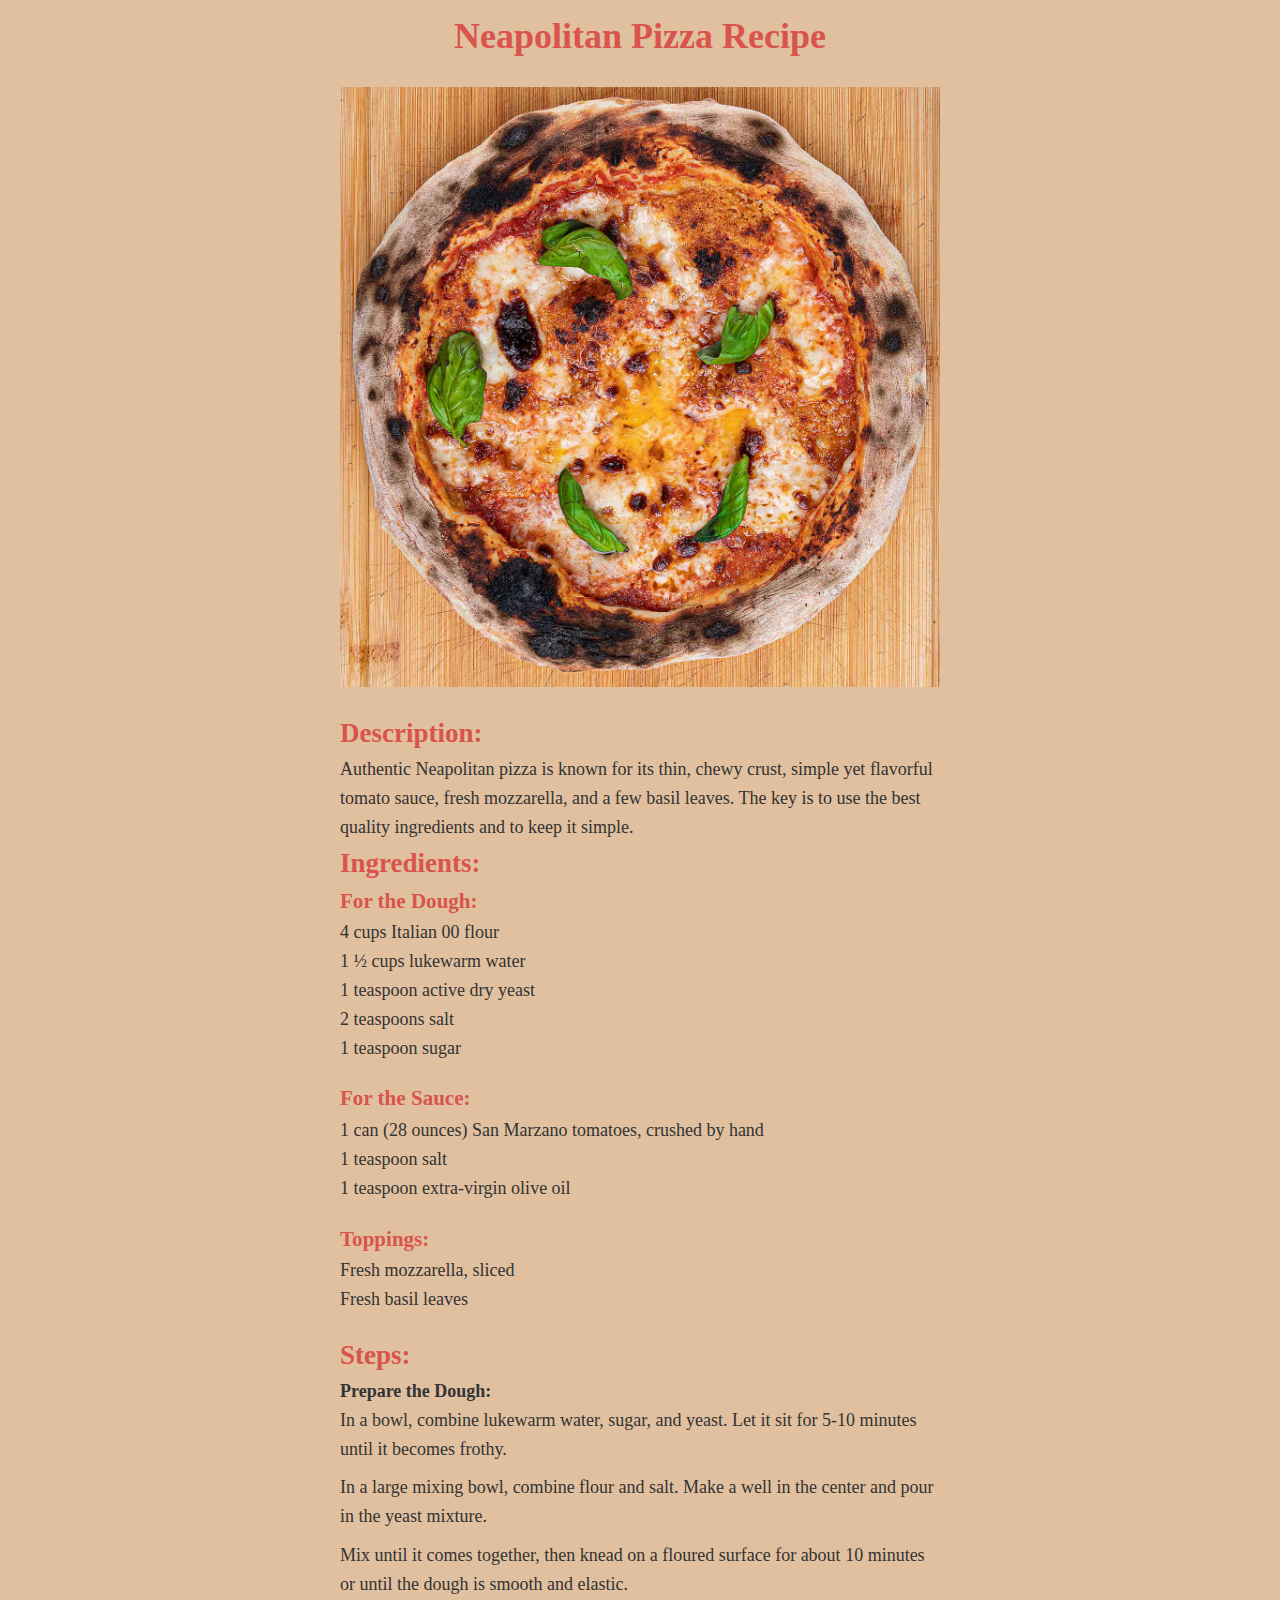
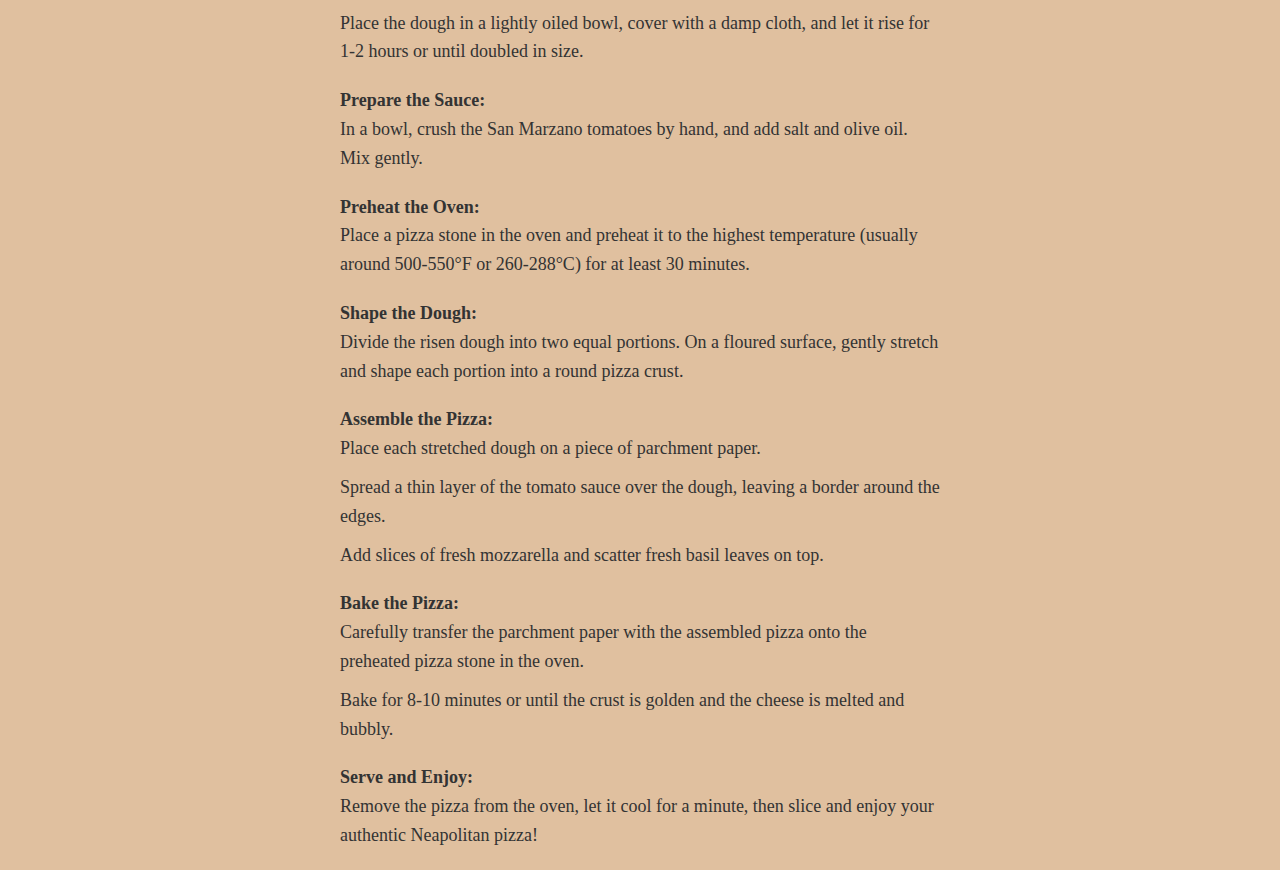
<file: recipes/neapolitan-pizza.html>
<!DOCTYPE html>
<html lang="en">
    <head>
        <meta charset="UTF-8"/>
        <title>Neapolitan Pizza</title>
        <link rel="stylesheet" type="text/css" href="styles.css">
    </head>
    <body>
        <h1>Neapolitan Pizza Recipe</h1>
        <img src="pizza.jpg" alt="Pizza margherita">
        <h2>Description:</h2>
        <p>Authentic Neapolitan pizza is known for its thin, chewy crust, simple yet flavorful tomato sauce, fresh mozzarella, and a few basil leaves. The key is to use the best quality ingredients and to keep it simple.</p>

        <h2>Ingredients:</h2>

        <h3>For the Dough:</h3>
        <ul>
            <li>4 cups Italian 00 flour</li>
            <li>1 ½ cups lukewarm water</li>
            <li>1 teaspoon active dry yeast</li>
            <li>2 teaspoons salt</li>
            <li>1 teaspoon sugar</li>
        </ul>

        <h3>For the Sauce:</h3>
        <ul>
            <li>1 can (28 ounces) San Marzano tomatoes, crushed by hand</li>
            <li>1 teaspoon salt</li>
            <li>1 teaspoon extra-virgin olive oil</li>
        </ul>

        <h3>Toppings:</h3>
        <ul>
            <li>Fresh mozzarella, sliced</li>
            <li>Fresh basil leaves</li>
        </ul>
        <h2>Steps:</h2>

        <ol>
            <li><strong>Prepare the Dough:</strong>
                <ol type="a">
                    <li>In a bowl, combine lukewarm water, sugar, and yeast. Let it sit for 5-10 minutes until it becomes frothy.</li>
                    <li>In a large mixing bowl, combine flour and salt. Make a well in the center and pour in the yeast mixture.</li>
                    <li>Mix until it comes together, then knead on a floured surface for about 10 minutes or until the dough is smooth and elastic.</li>
                    <li>Place the dough in a lightly oiled bowl, cover with a damp cloth, and let it rise for 1-2 hours or until doubled in size.</li>
                </ol>
            </li>
            <li><strong>Prepare the Sauce:</strong>
                <ol type="a">
                    <li>In a bowl, crush the San Marzano tomatoes by hand, and add salt and olive oil. Mix gently.</li>
                </ol>
            </li>
            <li><strong>Preheat the Oven:</strong>
                <ol type="a">
                    <li>Place a pizza stone in the oven and preheat it to the highest temperature (usually around 500-550°F or 260-288°C) for at least 30 minutes.</li>
                </ol>
            </li>
            <li><strong>Shape the Dough:</strong>
                <ol type="a">
                    <li>Divide the risen dough into two equal portions. On a floured surface, gently stretch and shape each portion into a round pizza crust.</li>
                </ol>
            </li>
            <li><strong>Assemble the Pizza:</strong>
                <ol type="a">
                    <li>Place each stretched dough on a piece of parchment paper.</li>
                    <li>Spread a thin layer of the tomato sauce over the dough, leaving a border around the edges.</li>
                    <li>Add slices of fresh mozzarella and scatter fresh basil leaves on top.</li>
                </ol>
            </li>
            <li><strong>Bake the Pizza:</strong>
                <ol type="a">
                    <li>Carefully transfer the parchment paper with the assembled pizza onto the preheated pizza stone in the oven.</li>
                    <li>Bake for 8-10 minutes or until the crust is golden and the cheese is melted and bubbly.</li>
                </ol>
            </li>
            <li><strong>Serve and Enjoy:</strong>
                <ol type="a">
                    <li>Remove the pizza from the oven, let it cool for a minute, then slice and enjoy your authentic Neapolitan pizza!</li>
                </ol>
            </li>
        </ol>
    </body>
</html>
</file>
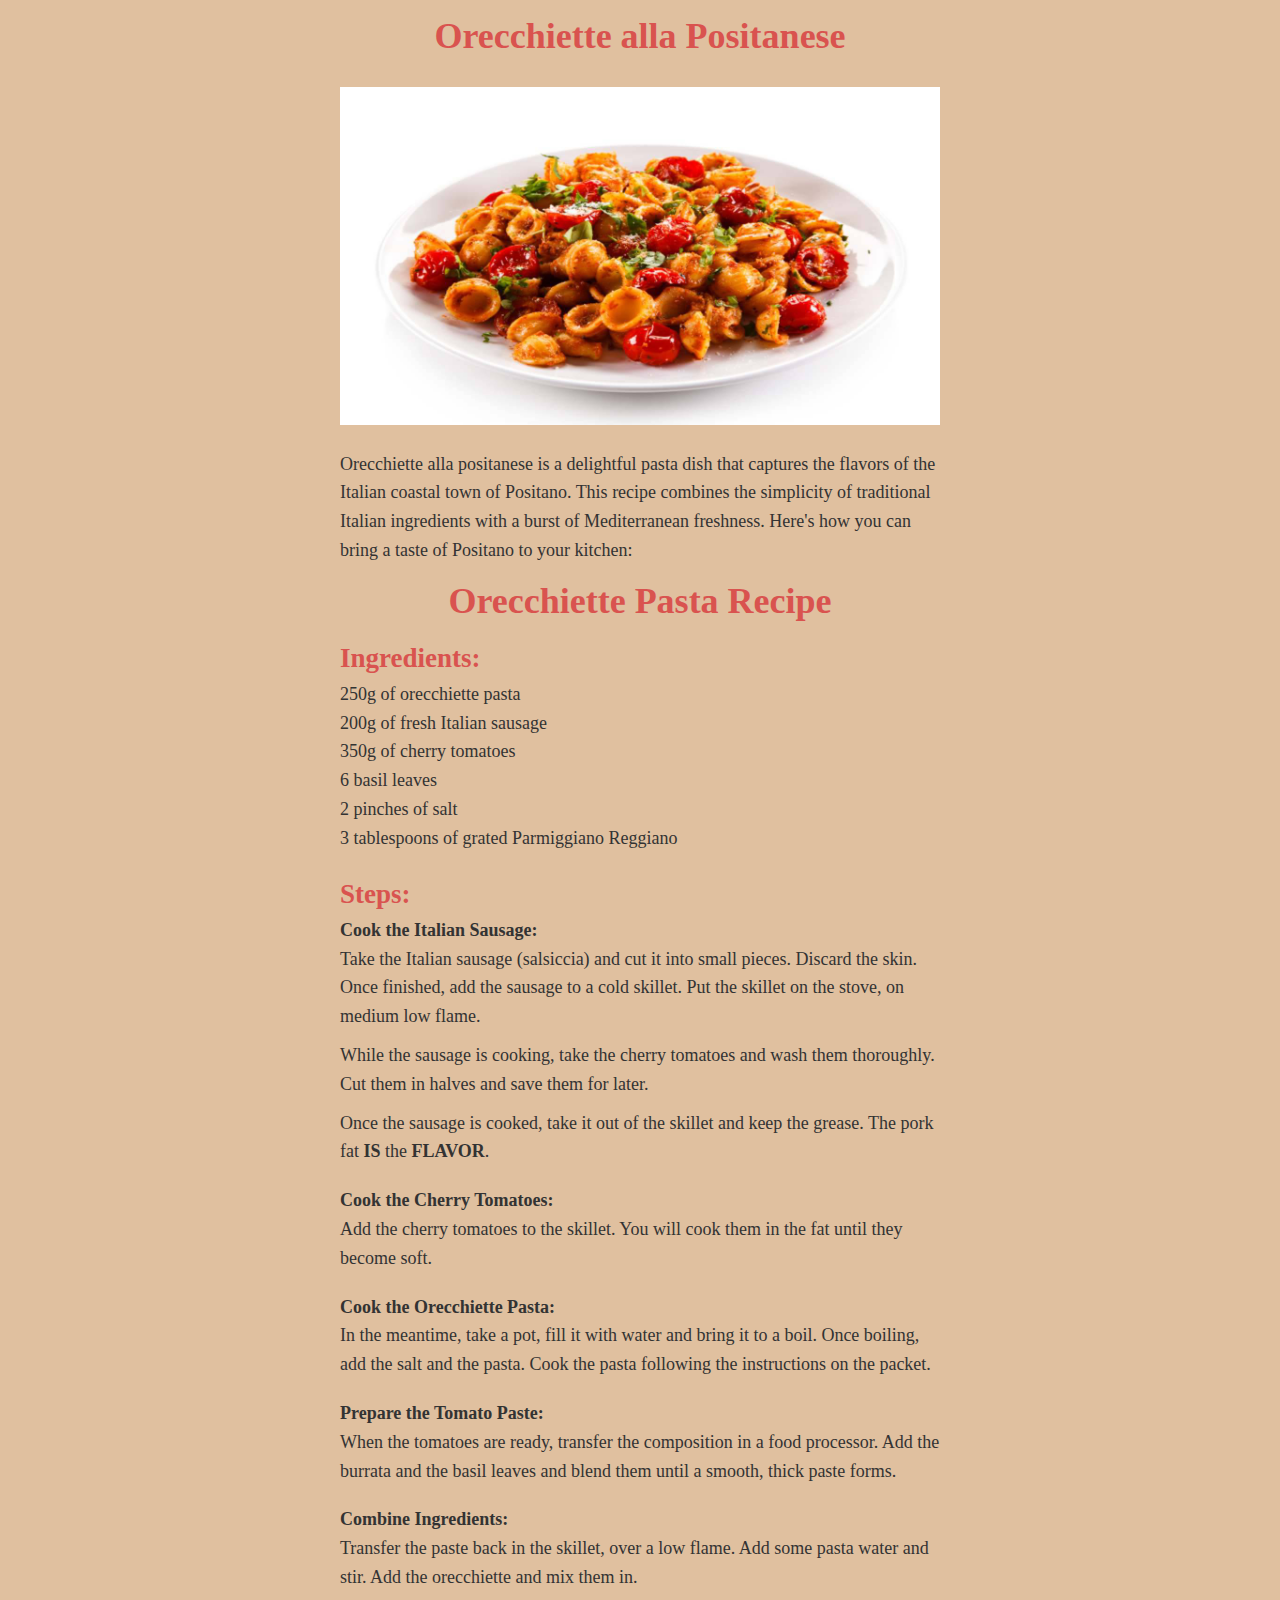
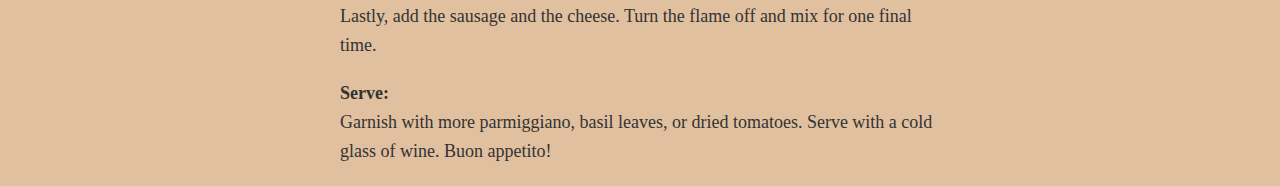
<file: recipes/orecchiette.html>
<!DOCTYPE html>
<html lang="en">
    <head>
        <meta charset="UTF-8"/>
        <title>Orecchiette alla Positanese</title>
        <link rel="stylesheet" type="text/css" href="styles.css">
    </head>
    <body>
        <h1>Orecchiette alla Positanese</h1>
        <img src="orecchiette.jpg" alt="Bowl full of pasta">

        <p>Orecchiette alla positanese is a delightful pasta dish that captures the flavors of the Italian coastal town of Positano. This recipe combines the simplicity of traditional Italian ingredients with a burst of Mediterranean freshness. Here's how you can bring a taste of Positano to your kitchen:</p>

        <h1>Orecchiette Pasta Recipe</h1>

        <h2>Ingredients:</h2>
        <ul>
            <li>250g of orecchiette pasta</li>
            <li>200g of fresh Italian sausage</li>
            <li>350g of cherry tomatoes</li>
            <li>6 basil leaves</li>
            <li>2 pinches of salt</li>
            <li>3 tablespoons of grated Parmiggiano Reggiano</li>
        </ul>

        <h2>Steps:</h2>
        <ol>
            <li><strong>Cook the Italian Sausage:</strong>
                <ol type="a">
                    <li>Take the Italian sausage (salsiccia) and cut it into small pieces. Discard the skin. Once finished, add the sausage to a cold skillet. Put the skillet on the stove, on medium low flame.</li>
                    <li>While the sausage is cooking, take the cherry tomatoes and wash them thoroughly. Cut them in halves and save them for later.</li>
                    <li>Once the sausage is cooked, take it out of the skillet and keep the grease. The pork fat <strong>IS</strong> the <strong>FLAVOR</strong>.</li>
                </ol>
            </li>

            <li><strong>Cook the Cherry Tomatoes:</strong>
                <ol type="a">
                    <li>Add the cherry tomatoes to the skillet. You will cook them in the fat until they become soft.</li>
                </ol>
            </li>

            <li><strong>Cook the Orecchiette Pasta:</strong>
                <ol type="a">
                    <li>In the meantime, take a pot, fill it with water and bring it to a boil. Once boiling, add the salt and the pasta. Cook the pasta following the instructions on the packet.</li>
                </ol>
            </li>

            <li><strong>Prepare the Tomato Paste:</strong>
                <ol type="a">
                    <li>When the tomatoes are ready, transfer the composition in a food processor. Add the burrata and the basil leaves and blend them until a smooth, thick paste forms.</li>
                </ol>
            </li>

            <li><strong>Combine Ingredients:</strong>
                <ol type="a">
                    <li>Transfer the paste back in the skillet, over a low flame. Add some pasta water and stir. Add the orecchiette and mix them in.</li>
                    <li>Lastly, add the sausage and the cheese. Turn the flame off and mix for one final time.</li>
                </ol>
            </li>

            <li><strong>Serve:</strong>
                <ol type="a">
                    <li>Garnish with more parmiggiano, basil leaves, or dried tomatoes. Serve with a cold glass of wine. Buon appetito!</li>
                </ol>
            </li>
        </ol>
    </body>
</html>
</file>
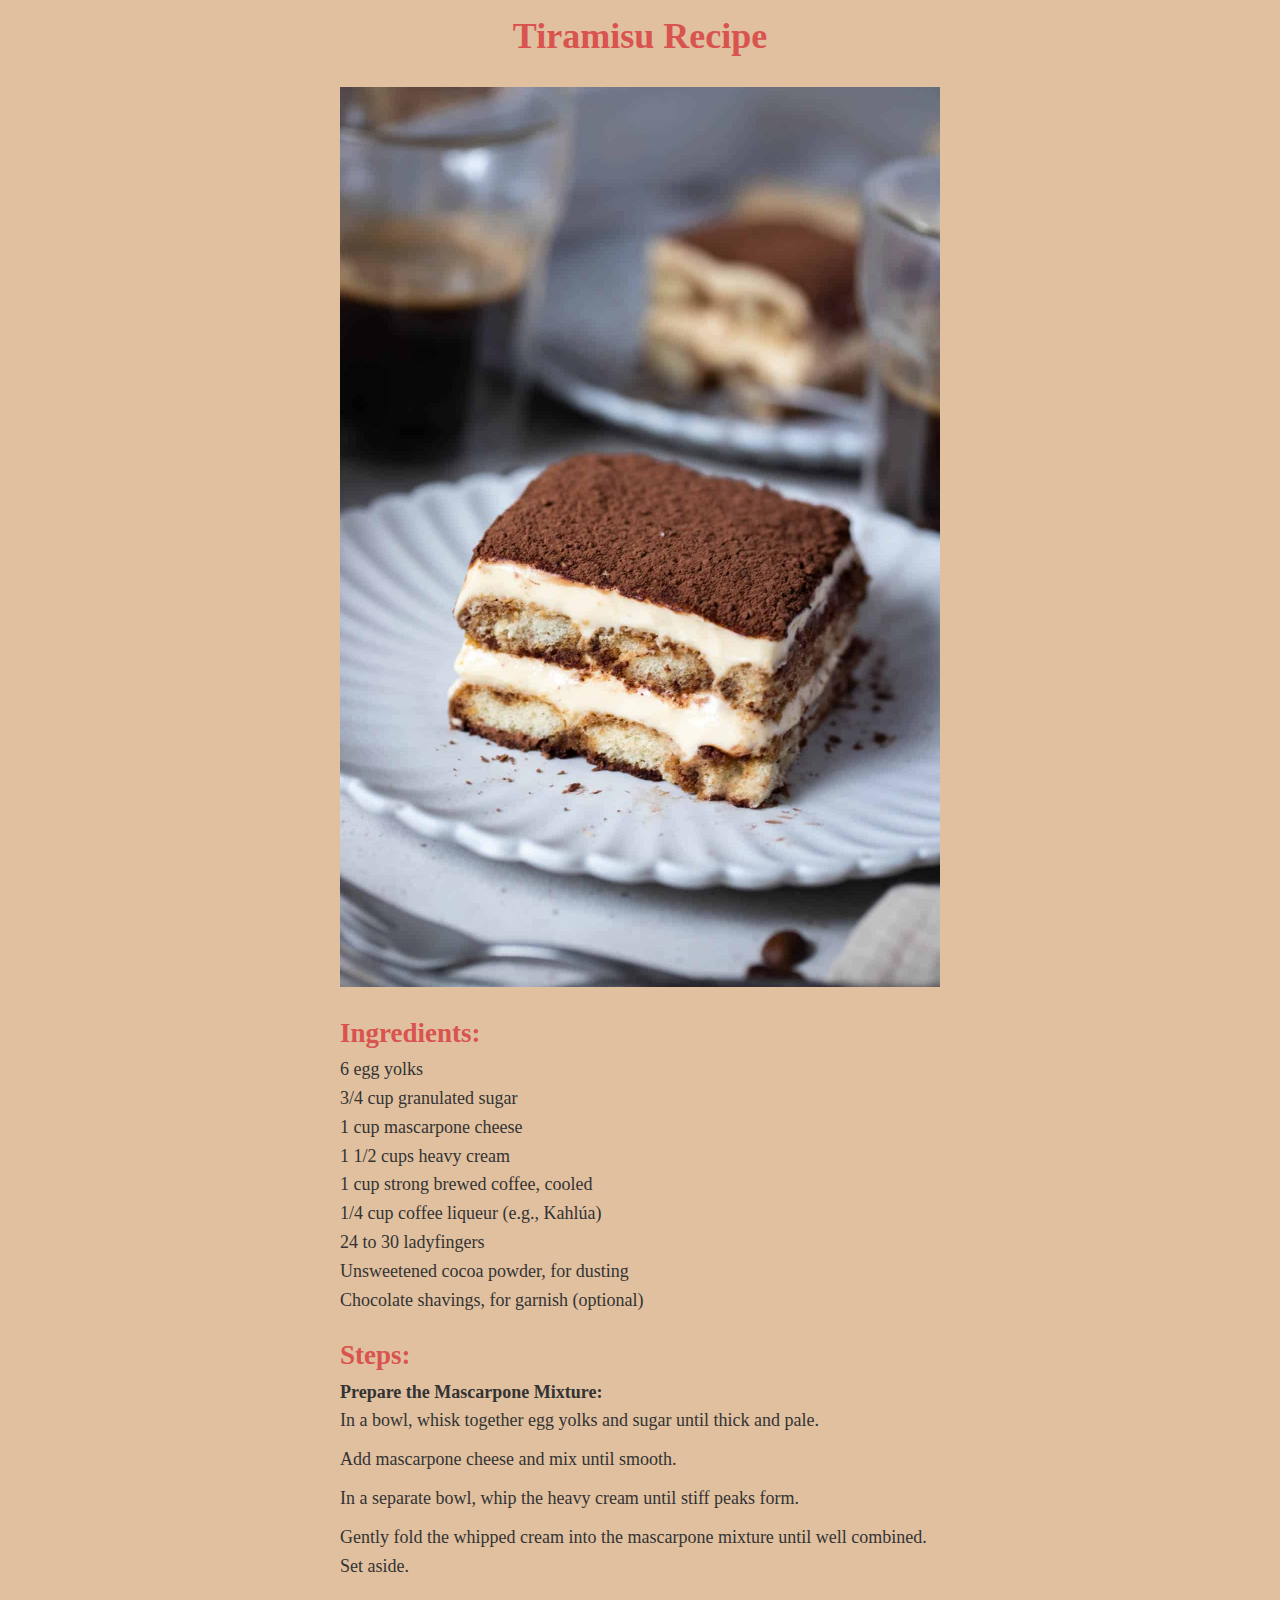
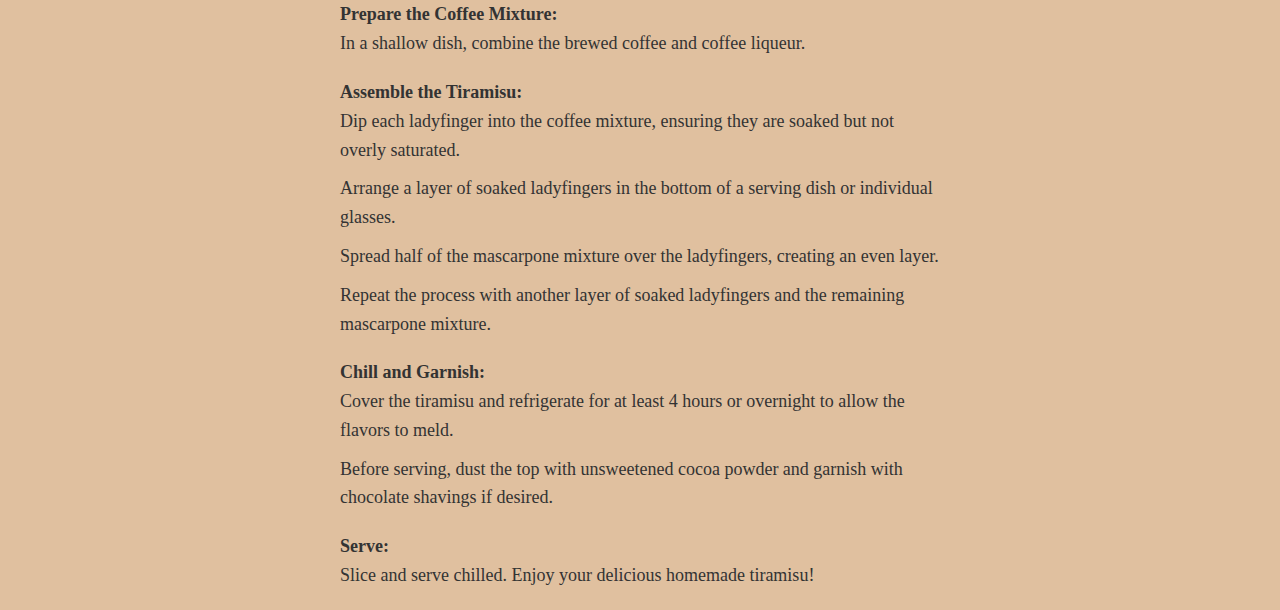
<file: recipes/tiramisu.html>
<!DOCTYPE html>
<html lang="en">
    <head>
        <meta charset="UTF-8"/>
        <title>Tiramisu</title>
        <link rel="stylesheet" type="text/css" href="styles.css">
    </head>
    <body>

        <h1>Tiramisu Recipe</h1>

        <img src="tiramisu.jpg" alt="Tiramisu on a plate">

        <h2>Ingredients:</h2>
        <ul>
            <li>6 egg yolks</li>
            <li>3/4 cup granulated sugar</li>
            <li>1 cup mascarpone cheese</li>
            <li>1 1/2 cups heavy cream</li>
            <li>1 cup strong brewed coffee, cooled</li>
            <li>1/4 cup coffee liqueur (e.g., Kahlúa)</li>
            <li>24 to 30 ladyfingers</li>
            <li>Unsweetened cocoa powder, for dusting</li>
            <li>Chocolate shavings, for garnish (optional)</li>
        </ul>

        <h2>Steps:</h2>
        <ol>
            <li><strong>Prepare the Mascarpone Mixture:</strong>
                <ol type="a">
                    <li>In a bowl, whisk together egg yolks and sugar until thick and pale.</li>
                    <li>Add mascarpone cheese and mix until smooth.</li>
                    <li>In a separate bowl, whip the heavy cream until stiff peaks form.</li>
                    <li>Gently fold the whipped cream into the mascarpone mixture until well combined. Set aside.</li>
                </ol>
            </li>

            <li><strong>Prepare the Coffee Mixture:</strong>
                <ol type="a">
                    <li>In a shallow dish, combine the brewed coffee and coffee liqueur.</li>
                </ol>
            </li>

            <li><strong>Assemble the Tiramisu:</strong>
                <ol type="a">
                    <li>Dip each ladyfinger into the coffee mixture, ensuring they are soaked but not overly saturated.</li>
                    <li>Arrange a layer of soaked ladyfingers in the bottom of a serving dish or individual glasses.</li>
                    <li>Spread half of the mascarpone mixture over the ladyfingers, creating an even layer.</li>
                    <li>Repeat the process with another layer of soaked ladyfingers and the remaining mascarpone mixture.</li>
                </ol>
            </li>

            <li><strong>Chill and Garnish:</strong>
                <ol type="a">
                    <li>Cover the tiramisu and refrigerate for at least 4 hours or overnight to allow the flavors to meld.</li>
                    <li>Before serving, dust the top with unsweetened cocoa powder and garnish with chocolate shavings if desired.</li>
                </ol>
            </li>

            <li><strong>Serve:</strong>
                <ol type="a">
                    <li>Slice and serve chilled. Enjoy your delicious homemade tiramisu!</li>
                </ol>
            </li>
        </ol>
    </body>
</html>
</file>
<file: recipes/styles.css>
* {
    box-sizing: border-box;
    max-width: 600px;
    margin: 0 auto;
}


body {
    font-family: "Times New Roman", sans-serif;
    background-color: #e0c09f;
    color: #333;
    margin: 0;
    padding: 0;
    font-size: large;
}

header {
    background-color: #d9534f;
    color: #fff;
    padding: 10px;
    line-height: 1.6;
}

h1 {
    color: #d9534f;
    text-align: center;
    padding: 15px 0;
}

h2, h3 {
    color: #d9534f;
    margin: 0;
    line-height: 1.6;
}

img {
    width: 100%;
    height: auto;
    padding: 15px 0 20px 0;
}

p, li {
    line-height: 1.6;
}

ul, ol {
    margin-bottom: 20px;
    list-style: none;
    padding-left: 0;
}

ol ol {
    margin-top: 0;
}

ol li {
    margin-bottom: 10px;
}

footer {
    background-color: #d9534f;
    color: #fff;
    padding: 10px;
    text-align: center;
    position: fixed;
    bottom: 0;
    width: 100%;
}
</file>
